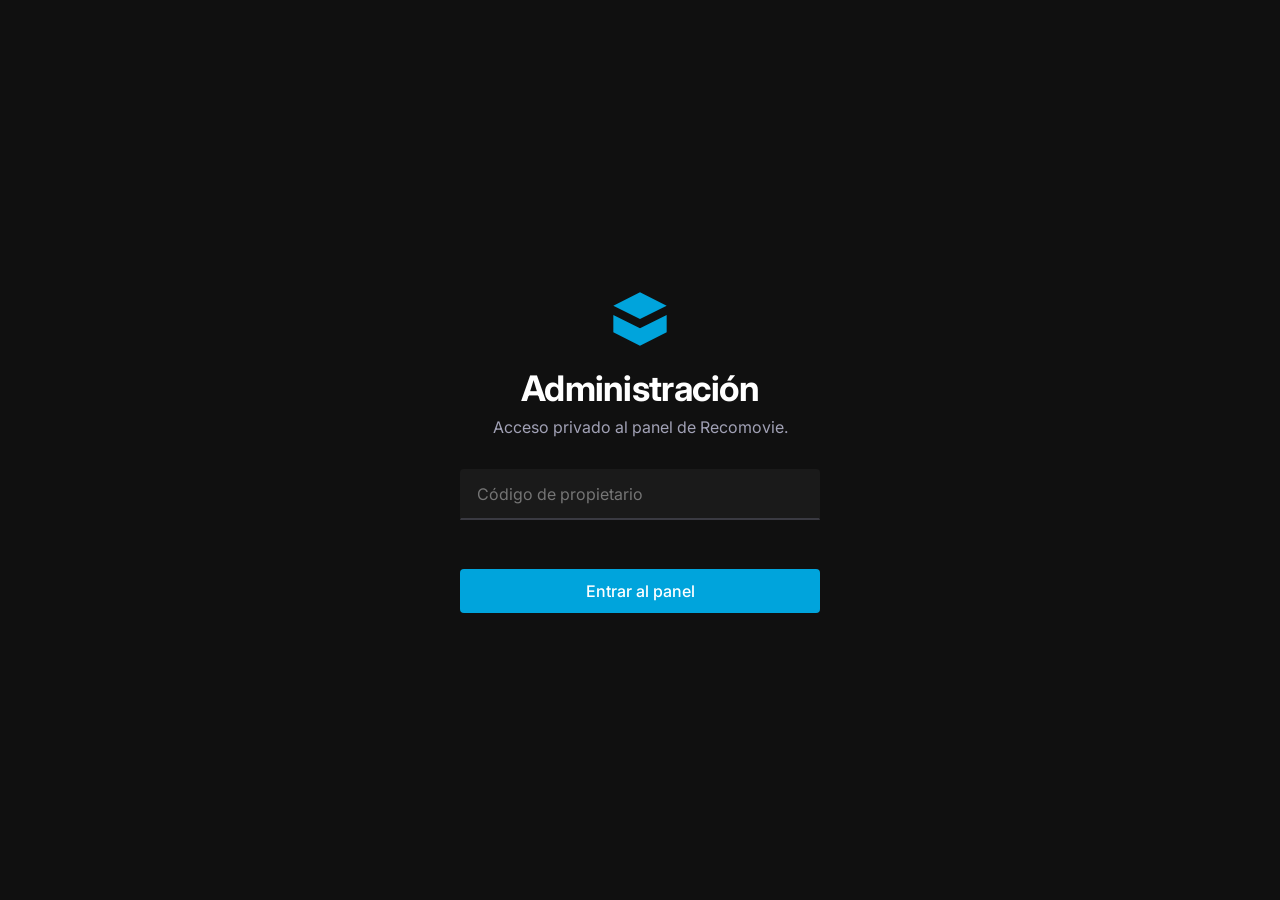
<file: panel.html>
<!DOCTYPE html>
<html lang="es">
<head>
  <meta charset="UTF-8" />
  <meta name="viewport" content="width=device-width, initial-scale=1.0" />
  <title>Recomovie - Panel de Administración</title>
  
  <link rel="preconnect" href="https://fonts.googleapis.com" />
  <link rel="preconnect" href="https://fonts.gstatic.com" crossorigin />
  <link href="https://fonts.googleapis.com/css2?family=Inter:wght@300;400;500;600;700&display=swap" rel="stylesheet" />
  
  <link rel="stylesheet" href="style.css" />
</head>
<body>

  <!-- ── LOGIN PANEL ───────────────────────────── -->
  <div id="screen-panel-login" class="screen active">
    <div class="center-wrap fade-in">
      <div class="login-box">
        <div class="brand-logo">
          <svg viewBox="0 0 24 24" fill="currentColor" class="logo-icon"><path d="M12 2L22 7L12 12L2 7L12 2ZM2 17L12 22L22 17V10.5L12 15.5L2 10.5V17Z"/></svg>
        </div>
        <h1 class="title">Administración</h1>
        <p class="hint">Acceso privado al panel de Recomovie.</p>
        
        <div class="field-group">
          <div class="input-wrap">
            <input type="password" id="owner-code-input" placeholder="Código de propietario" />
          </div>
          <p id="owner-error" class="error-msg"></p>
          <button class="btn-main mt-4" onclick="ownerLogin()">Entrar al panel</button>
        </div>
      </div>
    </div>
  </div>

  <!-- ── PANEL MAIN ────────────────────────────── -->
  <div id="screen-panel-main" class="screen">
    
    <header class="top-bar">
      <div class="top-logo-wrap">
        <svg viewBox="0 0 24 24" fill="currentColor" class="logo-icon-small"><path d="M12 2L22 7L12 12L2 7L12 2ZM2 17L12 22L22 17V10.5L12 15.5L2 10.5V17Z"/></svg>
        <span class="top-logo-text">Recomovie Panel</span>
      </div>
      
      <div class="top-right">
        <button class="btn-icon" onclick="ownerLogout()" title="Cerrar sesión">
          <svg width="20" height="20" viewBox="0 0 24 24" fill="none" stroke="currentColor" stroke-width="2"><path d="M9 21H5a2 2 0 0 1-2-2V5a2 2 0 0 1 2-2h4"></path><polyline points="16 17 21 12 16 7"></polyline><line x1="21" y1="12" x2="9" y2="12"></line></svg>
        </button>
      </div>
    </header>

    <main class="main-content">
      
      <div class="panel-header">
        <div>
          <h1 class="hero-title" style="margin-bottom: 0;">Lista general</h1>
          <p class="hero-subtitle mt-2" id="rec-count">0 películas en la base de datos.</p>
        </div>
        
        <div class="filters-bar">
          <button class="filter-btn active" data-filter="all" onclick="setFilter('all', this)">Todas</button>
          <button class="filter-btn" data-filter="downloaded" onclick="setFilter('downloaded', this)">Descargadas</button>
          <button class="filter-btn" data-filter="pending" onclick="setFilter('pending', this)">Pendientes</button>
        </div>
      </div>

      <div class="section-title mt-4" id="section-label">Películas sugeridas ›</div>
      
      <div class="jf-grid slide-up" id="panel-grid">
        <div class="empty-state">Conectando al servidor...</div>
      </div>
    </main>

  </div>

  <script src="config.js"></script>
  <script src="supabase.js"></script>
  <script src="panel.js"></script>
</body>
</html>
</file>
<file: style.css>
/* ─────────────────────────────────────────────
   RECOMOVIE - JELLYFIN FLAT DESIGN
────────────────────────────────────────────── */

:root {
  --bg-color: #101010;
  --surface-color: #1a1a1a;
  --surface-hover: #25252b;
  --primary-color: #00a4dc;
  --primary-hover: #008cc2;
  --text-main: #ffffff;
  --text-muted: #a1a1b5;
  --error-color: #ff3b3b;
  --success-color: #00e676;
  
  --font-main: 'Inter', system-ui, sans-serif;
  --radius-md: 4px;
  --radius-sm: 4px;
  
  --transition: 0.2s ease-in-out;
}

/* ─────────────────────────────────────────────
   RESETEO Y BASE
────────────────────────────────────────────── */
*, *::before, *::after { box-sizing: border-box; margin: 0; padding: 0; }
html { font-size: 16px; scroll-behavior: smooth; }

body {
  background-color: var(--bg-color);
  color: var(--text-main);
  font-family: var(--font-main);
  min-height: 100vh;
  overflow-x: hidden;
  -webkit-font-smoothing: antialiased;
}

.mt-2 { margin-top: 0.5rem; }
.mt-4 { margin-top: 1rem; }
.hidden { display: none !important; }

::-webkit-scrollbar { width: 10px; }
::-webkit-scrollbar-track { background: var(--bg-color); }
::-webkit-scrollbar-thumb { background: #3a3a42; border-radius: 10px; border: 2px solid var(--bg-color); }
::-webkit-scrollbar-thumb:hover { background: #5a5a66; }

/* ─────────────────────────────────────────────
   COMPONENTES GLOBALES
────────────────────────────────────────────── */
.title { font-size: 2.2rem; font-weight: 700; margin-bottom: 0.5rem; letter-spacing: -0.02em; }
.hint { font-size: 1rem; color: var(--text-muted); margin-bottom: 2rem; }

.btn-main {
  width: 100%;
  padding: 12px 20px;
  background-color: var(--primary-color);
  color: #fff;
  border: none;
  border-radius: var(--radius-md);
  font-family: var(--font-main);
  font-size: 1rem;
  font-weight: 500;
  cursor: pointer;
  transition: background-color var(--transition);
  display: flex;
  align-items: center;
  justify-content: center;
  gap: 8px;
  text-decoration: none;
}
.btn-main:hover { background-color: var(--primary-hover); }
.btn-main:disabled { opacity: 0.5; cursor: not-allowed; }

.btn-icon {
  background: transparent;
  border: none;
  color: var(--text-muted);
  width: 40px; height: 40px;
  border-radius: 50%;
  display: flex; align-items: center; justify-content: center;
  cursor: pointer; transition: color var(--transition), background-color var(--transition);
}
.btn-icon:hover { background-color: rgba(255,255,255,0.05); color: var(--text-main); }

/* Formularios */
.field-group { width: 100%; max-width: 360px; margin: 0 auto; text-align: left; }
.input-wrap { margin-bottom: 1rem; }

input[type=text], input[type=password] {
  width: 100%;
  background-color: var(--surface-color);
  border: 1px solid transparent;
  border-bottom: 2px solid #3a3a42;
  border-radius: var(--radius-md) var(--radius-md) 0 0;
  color: var(--text-main);
  font-family: var(--font-main);
  font-size: 1rem;
  padding: 14px 16px;
  outline: none;
  transition: all var(--transition);
}
input:focus {
  background-color: var(--surface-hover);
  border-bottom-color: var(--primary-color);
}

.error-msg { font-size: 0.85rem; color: var(--error-color); min-height: 1.2em; margin-top: 0.5rem; text-align: center; }

/* ─────────────────────────────────────────────
   LAYOUTS PRINCIPALES
────────────────────────────────────────────── */
.screen { display: none; min-height: 100vh; flex-direction: column; }
.screen.active { display: flex; }

.center-wrap {
  flex: 1; display: flex; align-items: center; justify-content: center;
  padding: 2rem 1rem; text-align: center;
}

.login-box, .success-box {
  width: 100%; max-width: 420px;
  display: flex; flex-direction: column; align-items: center;
}

.brand-logo {
  color: var(--primary-color);
  margin-bottom: 1rem;
  width: 64px; height: 64px;
}
.logo-icon { width: 100%; height: 100%; }

/* Header Topbar */
.top-bar {
  display: flex; align-items: center; justify-content: space-between;
  padding: 1rem 2.5rem;
  background-color: var(--bg-color);
  position: sticky; top: 0; z-index: 50;
  border-bottom: 1px solid rgba(255,255,255,0.05);
}
.top-logo-wrap { display: flex; align-items: center; gap: 12px; color: var(--text-main); }
.logo-icon-small { width: 32px; height: 32px; color: var(--primary-color); }
.top-logo-text { font-size: 1.25rem; font-weight: 600; letter-spacing: -0.02em; }

.top-right { display: flex; align-items: center; gap: 1rem; }
.user-badge {
  display: flex; align-items: center; gap: 8px;
  font-size: 0.9rem; font-weight: 500; color: var(--text-main);
}
.user-avatar {
  width: 32px; height: 32px; border-radius: 50%;
  background-color: var(--primary-color); color: #fff;
  display: flex; align-items: center; justify-content: center; font-weight: bold;
}

/* ─────────────────────────────────────────────
   BUSCADOR Y CONTENIDO
────────────────────────────────────────────── */
.main-content { padding: 2rem 2.5rem; width: 100%; flex: 1; }

.hero-search { max-width: 600px; margin: 2rem auto 4rem; text-align: center; }
.hero-title { font-size: 2rem; font-weight: 600; margin-bottom: 0.5rem; }
.hero-subtitle { color: var(--text-muted); margin-bottom: 2rem; font-size: 1.05rem; }

.search-box { position: relative; width: 100%; }
.search-icon { 
  position: absolute; left: 16px; top: 50%; transform: translateY(-50%); 
  width: 20px; height: 20px; color: var(--text-muted); 
}
.search-box input {
  padding-left: 48px; padding-right: 48px; border-radius: 50px;
  border: 1px solid transparent; border-bottom: 1px solid transparent;
  background-color: var(--surface-color);
}
.search-box input:focus { border-color: var(--primary-color); }

.clear-btn {
  position: absolute; right: 16px; top: 50%; transform: translateY(-50%);
  background: none; border: none; color: var(--text-muted);
  cursor: pointer; font-size: 1rem; padding: 4px; border-radius: 50%;
  display: flex; align-items: center; justify-content: center;
}
.clear-btn:hover { color: var(--text-main); background-color: rgba(255,255,255,0.1); }

.spinner {
  position: absolute; right: 16px; top: 50%; transform: translateY(-50%);
  width: 20px; height: 20px;
  border: 2px solid transparent; border-top-color: var(--primary-color); border-right-color: var(--primary-color);
  border-radius: 50%; animation: spin 0.6s linear infinite; display: none;
}
.spinner.active { display: block; }
.spinner.active ~ .clear-btn { display: none !important; }

/* ─────────────────────────────────────────────
   TARJETAS JELLYFIN (Grid)
────────────────────────────────────────────── */
.section-title { 
  font-size: 1.25rem; font-weight: 500; margin-bottom: 1.25rem; 
  color: var(--text-main); display: flex; align-items: center;
}

.jf-grid {
  display: grid;
  grid-template-columns: repeat(auto-fill, minmax(140px, 1fr));
  gap: 1.5rem 1rem;
}
@media (min-width: 768px) {
  .jf-grid { grid-template-columns: repeat(auto-fill, minmax(180px, 1fr)); }
}

.jf-card {
  display: flex; flex-direction: column;
  cursor: pointer; text-decoration: none;
  background: transparent;
  transition: transform var(--transition);
}
.jf-card:hover { transform: scale(1.03); }

.jf-poster-wrap {
  width: 100%; aspect-ratio: 2/3; 
  background-color: var(--surface-color);
  border-radius: var(--radius-md);
  overflow: hidden; position: relative;
}
.jf-poster-wrap img { width: 100%; height: 100%; object-fit: cover; }
.jf-poster-ph {
  width: 100%; height: 100%; display: flex; align-items: center; justify-content: center;
  font-size: 3rem; color: #3a3a42;
}

.jf-card-info { padding-top: 0.5rem; text-align: center; }
.jf-card-title { font-size: 0.95rem; font-weight: 500; white-space: nowrap; overflow: hidden; text-overflow: ellipsis; color: var(--text-main); }
.jf-card-meta { font-size: 0.85rem; color: var(--text-muted); margin-top: 2px; }

.badge-added {
  position: absolute; top: 8px; right: 8px; z-index: 10;
  background-color: rgba(0,0,0,0.85); color: var(--primary-color);
  font-size: 0.7rem; font-weight: 600; padding: 4px 8px; border-radius: var(--radius-sm);
}

/* ─────────────────────────────────────────────
   PANEL PROPIETARIO
────────────────────────────────────────────── */
.btn-download {
  width: 100%; margin-top: 10px;
  padding: 8px; background-color: var(--surface-color); color: var(--text-muted);
  border: none; border-radius: var(--radius-md); font-size: 0.85rem; font-weight: 500;
  cursor: pointer; transition: all var(--transition); flex: 1;
}
.btn-download:hover { background-color: var(--surface-hover); color: var(--text-main); }
.btn-download.active-dl { background-color: var(--primary-color); color: #fff; }

.btn-delete {
  background-color: var(--surface-color); color: var(--text-muted);
  border: none; border-radius: var(--radius-md); width: 40px; margin-top: 10px;
  display: flex; align-items: center; justify-content: center;
  cursor: pointer; transition: all var(--transition);
}
.btn-delete:hover { background-color: rgba(255, 59, 59, 0.2); color: var(--error-color); }

.panel-header { display: flex; flex-direction: column; gap: 1.5rem; }
@media (min-width: 768px) { .panel-header { flex-direction: row; align-items: flex-end; justify-content: space-between; } }

.filters-bar { display: flex; gap: 0.5rem; overflow-x: auto; padding-bottom: 0.5rem; }
.filter-btn { 
  background-color: var(--surface-color); color: var(--text-main); 
  border: none; padding: 8px 16px; border-radius: 50px; 
  font-size: 0.9rem; font-weight: 500; cursor: pointer; white-space: nowrap; transition: all var(--transition); 
}
.filter-btn:hover { background-color: var(--surface-hover); }
.filter-btn.active { background-color: var(--primary-color); color: #fff; }

.rec-footer { margin-top: 4px; font-size: 0.8rem; color: var(--text-muted); text-align: center; }

/* ─────────────────────────────────────────────
   MODAL DE CONFIRMACIÓN
────────────────────────────────────────────── */
.modal-overlay { position: fixed; inset: 0; z-index: 100; display: flex; align-items: center; justify-content: center; }
.modal-backdrop { position: absolute; inset: 0; background: rgba(0,0,0,0.85); }
.modal-content {
  position: relative; z-index: 101; width: 100%; height: 100%;
  background-color: var(--bg-color); overflow-y: auto; overflow-x: hidden; display: flex; flex-direction: column;
}
@media (min-width: 900px) {
  .modal-overlay { padding: 2rem; }
  .modal-content { border-radius: 12px; height: auto; max-height: 90vh; max-width: 1000px; box-shadow: 0 20px 50px rgba(0,0,0,0.8); }
}

.modal-hero { position: relative; width: 100%; height: 35vh; min-height: 250px; background-color: var(--surface-color); }
.modal-hero-bg { width: 100%; height: 100%; background-size: cover; background-position: center 20%; opacity: 0.4; }
.modal-hero-gradient { position: absolute; inset: 0; background: linear-gradient(to top, var(--bg-color) 0%, transparent 100%); }
.modal-close { 
  position: absolute; top: 1.5rem; right: 1.5rem; background: rgba(0,0,0,0.5); border: none; color: #fff; 
  width: 40px; height: 40px; border-radius: 50%; cursor: pointer; display: flex; align-items: center; justify-content: center; font-size: 1.2rem;
  transition: background var(--transition);
}
.modal-close:hover { background: rgba(255,255,255,0.2); }

.modal-body {
  display: flex; flex-direction: column; padding: 0 2.5rem 3rem;
  margin-top: -80px; position: relative; z-index: 10; gap: 2rem;
}
@media (min-width: 768px) { .modal-body { flex-direction: row; margin-top: -120px; } }

/* Aumento del ancho de la imagen principal */
.modal-poster-wrap { 
  flex-shrink: 0; width: 180px; height: max-content; border-radius: var(--radius-sm); overflow: hidden; box-shadow: 0 8px 24px rgba(0,0,0,0.6); background-color: var(--surface-color);
}
@media (min-width: 768px) { .modal-poster-wrap { width: 280px; } }
.modal-poster { width: 100%; height: auto; display: block; }

.modal-details { flex: 1; display: flex; flex-direction: column; justify-content: flex-end; padding-top: 1rem; }
.modal-title { font-size: 2.5rem; font-weight: 700; line-height: 1.1; margin-bottom: 0.5rem; }
.modal-meta { font-size: 1rem; color: var(--text-muted); font-weight: 500; margin-bottom: 1.5rem; }
.modal-subtitle { font-size: 1.1rem; font-weight: 600; margin: 2rem 0 0.5rem; color: var(--text-main); }
.modal-desc { font-size: 1rem; color: var(--text-muted); line-height: 1.6; max-width: 800px; }

/* Success */
.success-icon { color: var(--success-color); margin-bottom: 1rem; }
.empty-state { text-align: center; padding: 4rem 1rem; color: var(--text-muted); grid-column: 1/-1; font-size: 1.1rem; }

/* Animaciones */
.fade-in { animation: fadeIn 0.3s ease forwards; }
.slide-up { animation: slideUp 0.4s ease forwards; }
@keyframes fadeIn { from { opacity: 0; } to { opacity: 1; } }
@keyframes slideUp { from { opacity: 0; transform: translateY(15px); } to { opacity: 1; transform: translateY(0); } }
@keyframes spin { 100% { transform: rotate(360deg); } }

/* Mobile Utilities */
@media (max-width: 600px) {
  .hidden-mobile { display: none; }
  .top-bar { padding: 1rem 1.5rem; }
  .main-content { padding: 1.5rem; }
}
</file>
